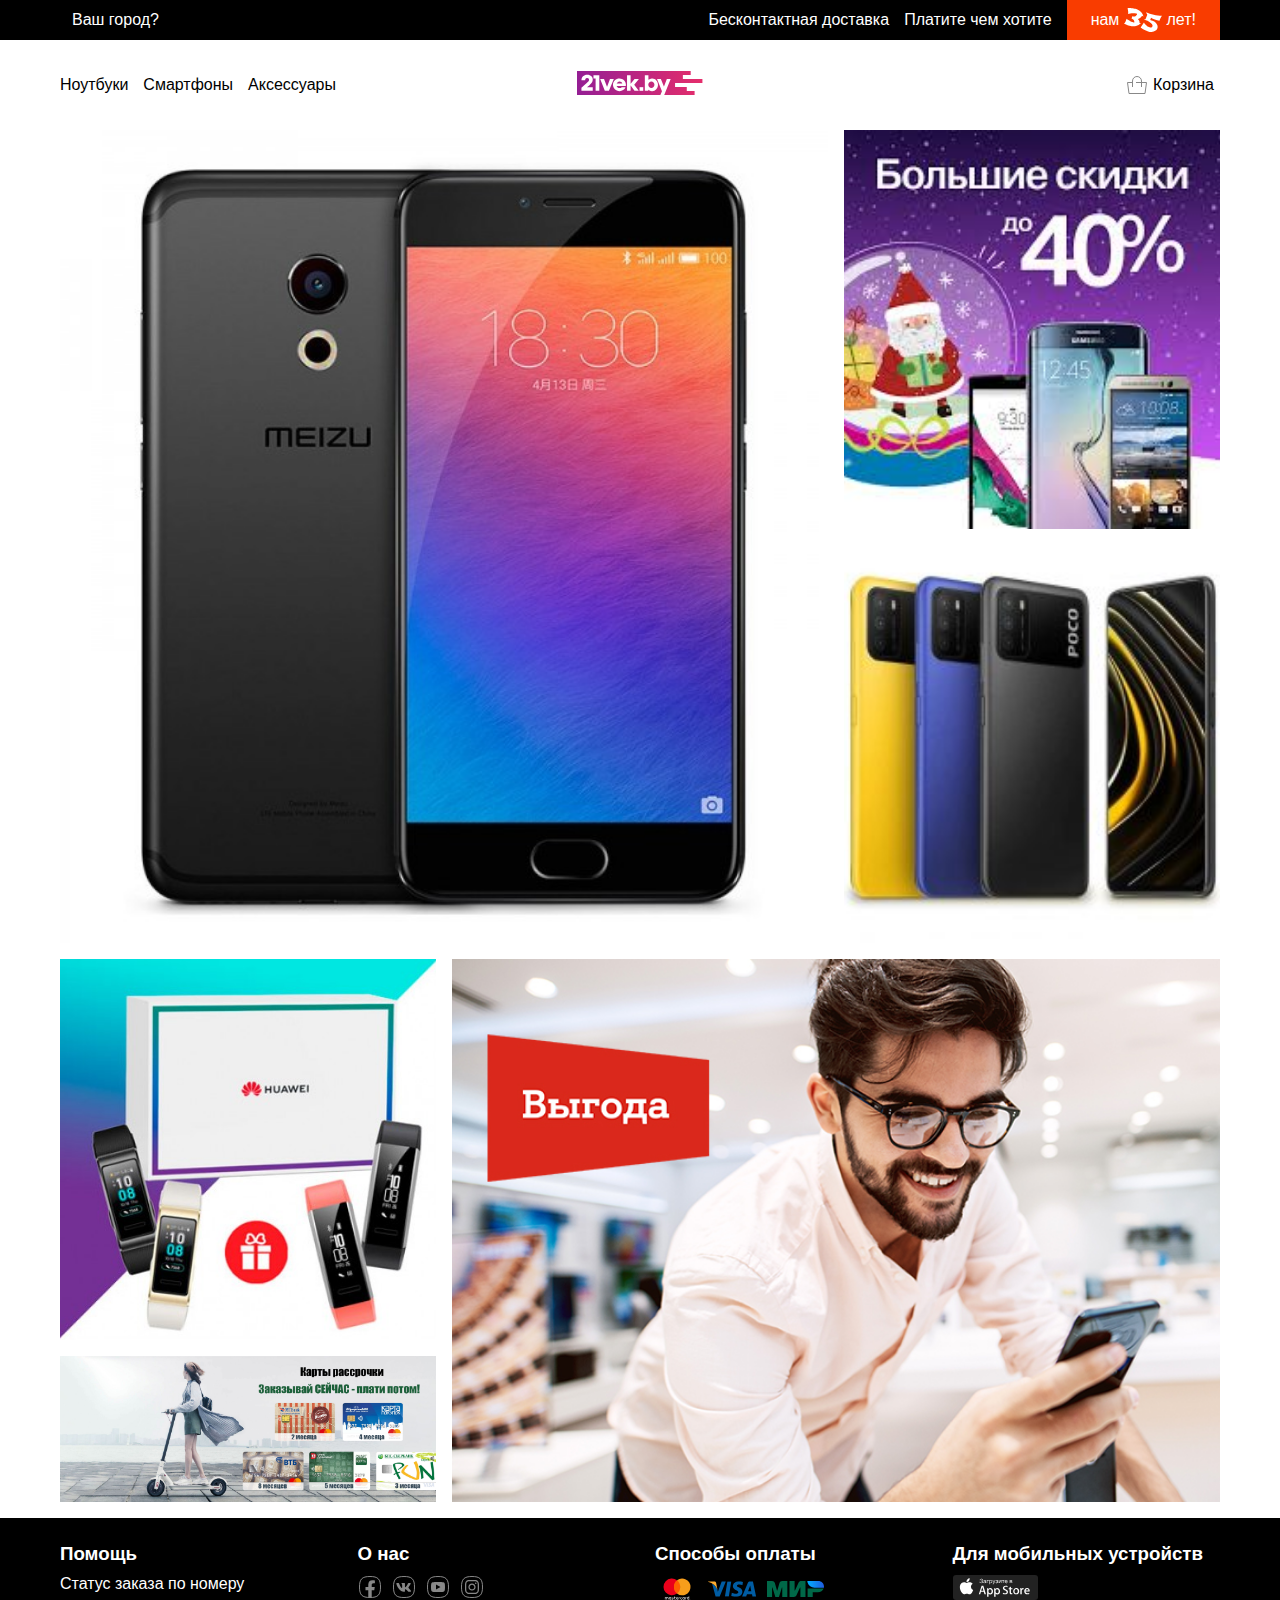
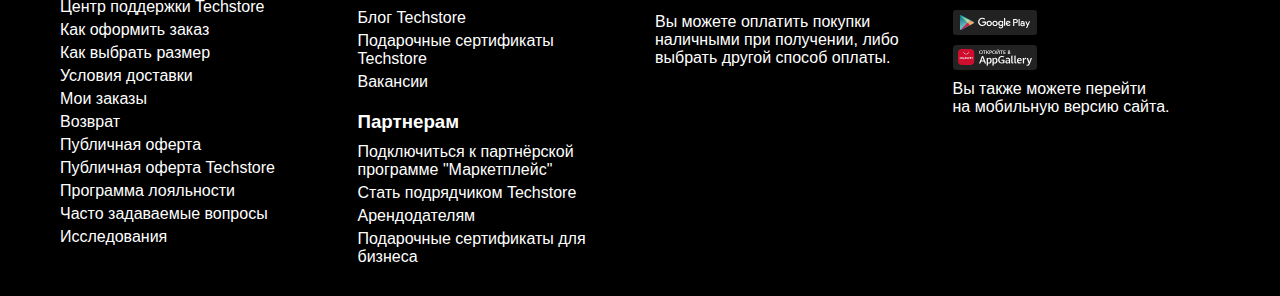
<file: index.html>
<!DOCTYPE html>
<html lang="en">

<head>
    <meta charset="UTF-8">
    <meta http-equiv="X-UA-Compatible" content="IE=edge">
    <meta name="viewport" content="width=device-width, initial-scale=1.0">

    <meta name="msapplication-TileColor" content="#ffc40d">
    <meta name="theme-color" content="#ffffff">

    <link rel="stylesheet" href="styles/style.min.css">
    <title>Techstore</title>

    <script src="scripts/city.js" defer></script>
    <script src="scripts/baseData.js" defer></script>
    <script src="scripts/cartModal.js" defer></script>
    <script src="scripts/categoryPage.js" defer></script>
    <script src="scripts/goodsPage.js" defer></script>
    <script src="scripts/localStorage.js" defer></script>


</head>

<body>
    <header class="header">
        <div class="container">
            <div class="header__wrapper">
                <button class="header__city-button">    </button>
                <div class="header__right-block">
                    <p class="header__delivery">Бесконтактная доставка</p>
                    <p class="header__pay">Платите чем хотите</p>
                    <div class="header__birthday">
                        <span>нам </span>
                        <img class="header__birthday-img" src="image/35.svg" alt="">
                        <span>лет!</span>
                    </div>
                </div>
            </div>
        </div>
    </header>
    <main>
        <section class="subheader">
            <div class="container">
                <div class="subheader__wrapper">
                    <nav class="subheader__navigation navigation">
                        <ul class="navigation__list">
                            <li class="navigation__item"><a class="navigation__link" href="goods.html#laptops">Ноутбуки</a></li>
                            <li class="navigation__item"><a class="navigation__link" href="goods.html#phones">Смартфоны</a></li>
                            <li class="navigation__item"><a class="navigation__link" href="goods.html#accessories">Аксессуары</a></li>
                        </ul>
                    </nav>
                    <a class="subheader__logo"><img src="image/logo.svg" alt="Techstore"></a>
                    <button class="subheader__cart">Корзина</button>
                </div>
            </div>
        </section>
        <section class="promo">
            <div class="container">
                <ul class="promo__grid">
                    <li class="promo__grid-item promo__grid-item__big"><img class="promo__grid-image" src="image/beach.jpg" alt=""></li>
                    <li class="promo__grid-item promo__grid-item__small"><img class="promo__grid-image" src="image/sport.jpg" alt=""></li>
                    <li class="promo__grid-item promo__grid-item__small"><img class="promo__grid-image" src="image/umbrella.jpg" alt=""></li>
                </ul>

                <ul class="promo__grid promo__grid-reverse">
                    <li class="promo__grid-reverse-item promo__grid-reverse-item__big"><img class="promo__grid-image" src="image/premium.jpg" alt=""></li>
                    <li class="promo__grid-reverse-item promo__grid-reverse-item__small"><img class="promo__grid-image" src="image/sneakers.jpg" alt=""></li>
                    <li class="promo__grid-reverse-item promo__grid-reverse-item__small"><img class="promo__grid-image" src="image/child.jpg" alt=""></li>
                </ul>
            </div>
        </section>
    </main>
    <footer class="footer">
        <div class="container footer__columns">
            <div class="footer__column">
                <h3 class="footer__column-title">Помощь</h3>
                <ul class="footer__column-list">
                    <li class="footer__column-item"><a class="footer__link" href="#">Статус заказа по номеру</a></li>
                    <li class="footer__column-item"><a class="footer__link" href="#">Центр поддержки Techstore</a></li>
                    <li class="footer__column-item"><a class="footer__link" href="#">Как оформить заказ</a></li>
                    <li class="footer__column-item"><a class="footer__link" href="#">Как выбрать размер</a></li>
                    <li class="footer__column-item"><a class="footer__link" href="#">Условия доставки</a></li>
                    <li class="footer__column-item"><a class="footer__link" href="#">Мои заказы</a></li>
                    <li class="footer__column-item"><a class="footer__link" href="#">Возврат</a></li>
                    <li class="footer__column-item"><a class="footer__link" href="#">Публичная оферта</a></li>
                    <li class="footer__column-item"><a class="footer__link" href="#">Публичная оферта Techstore</a></li>
                    <li class="footer__column-item"><a class="footer__link" href="#">Программа лояльности</a></li>
                    <li class="footer__column-item"><a class="footer__link" href="#">Часто задаваемые вопросы</a></li>
                    <li class="footer__column-item"><a class="footer__link" href="#">Исследования</a></li>
                </ul>
            </div>

            <div class="footer__column">
                <h3 class="footer__column-title">О нас</h3>
                <ul class="footer__column-list">
                    <li class="footer__column-item">
                        <ul class="footer__column-icons">
                            <li>
                                <a target="_blank" href="#" class="footer__social-item footer__social-item_fb"></a>
                            </li>
                            <li>
                                <a target="_blank" href="#" class="footer__social-item footer__social-item_vk"></a>
                            </li>
                            <li>
                                <a target="_blank" href="#" class="footer__social-item footer__social-item_yt"></a>
                            </li>
                            <li>
                                <a target="_blank" href="#" class="footer__social-item footer__social-item_ig"></a>
                            </li>
                        </ul>
                    </li>
                    <li class="footer__column-item"><a class="link footer__link" href="#">Блог Techstore</a></li>
                    <li class="footer__column-item"><a class="link footer__link" href="#">Подарочные сертификаты Techstore</a></li>
                    <li class="footer__column-item"><a class="link footer__link" href="#" target="_blank">Вакансии</a></li>
                </ul>

                <h3 class="footer__column-title">Партнерам</h3>
                <ul class="footer__column-list">
                    <li class="footer__column-item"><a class="link footer__link" href="#">Подключиться к партнёрской программе "Маркетплейс"</a></li>
                    <li class="footer__column-item"><a class="link footer__link" href="#">Стать подрядчиком Techstore</a></li>
                    <li class="footer__column-item"><a class="link footer__link" href="#">Арендодателям</a></li>
                    <li class="footer__column-item"><a class="link footer__link" href="#">Подарочные сертификаты для бизнеса</a></li>
                </ul>
            </div>
            <div class="footer__column">
                <div class="footer__column-item">
                    <h3 class="footer__column-title">Способы оплаты</h3>
                    <ul class="footer__column-icons">
                        <li class="footer__column-icon footer__icon-mastercard"></li>
                        <li class="footer__column-icon footer__icon-visa"></li>
                        <li class="footer__column-icon footer__icon-mir"></li>
                    </ul>
                </div>
                <p class="footer__column-item footer__text">

                    Вы можете оплатить покупки<br>наличными при получении, либо<br>выбрать
                    <a class="inline-link" href="#">другой способ оплаты</a>.

                </p>
            </div>
            <div class="footer__column">
                <h3 class="footer__column-title">Для мобильных устройств</h3>
                <ul class="footer__column-icons footer__column-icons__app">
                    <li>
                        <a target="_blank" class="footer__block-icon footer__icon-appstore" href="#"></a>
                    </li>
                    <li>
                        <a target="_blank" class="footer__block-icon footer__icon-googleplay" href="#"></a>
                    </li>
                    <li>
                        <a target="_blank" class="footer__block-icon footer__icon-huaweistore" href="#"></a>
                    </li>
                </ul>
                <p class="footer__column-item footer__text">Вы также можете перейти<br>на <a href="#" class="inline-link js-mobile-version">мобильную версию сайта</a>.</p>
            </div>
        </div>
    </footer>

    <div class="cart-overlay">
        <!-- cart-overlay-open -->
        <div class="cart">
            <h2 class="cart__title">Корзина</h2>
            <div class="cart__table-wrapper">

                <table class="cart__table">
                    <colgroup class="cart__col">
                        <col class="cart__col-number">
                        <col class="cart__col-name">
                        <col class="cart__col-color">
                        <col class="cart__col-size">
                        <col class="cart__col-price">
                        <col class="cart__col-delete">
                    </colgroup>
                    <thead>
                        <tr>
                            <th class="cart__title-number">#</th>
                            <th>Наименование</th>
                            <th>Цвет</th>
                            <th>Емкость</th>
                            <th>Цена</th>
                            <th></th>
                        </tr>
                    </thead>
                    <tbody class="cart__list-goods">

                    </tbody>
                    <tfoot>
                        <tr>
                            <th colspan="3">
                                <div class="cart__wrapper-promo">
                                    <label for="promo">Промо-код:</label>
                                    <input class="cart__promo" id="promo" type="text">
                                </div>

                            </th>
                            <th>Итого:</th>
                            <th class="cart__total-cost" colspan="2"> &#8381;</th>
                        </tr>
                    </tfoot>
                </table>

            </div>
            <button class="cart__btn-buy">Оформить</button>
            <button class="cart__btn-close"></button>
        </div>
    </div>


</body>

</html>
</file>
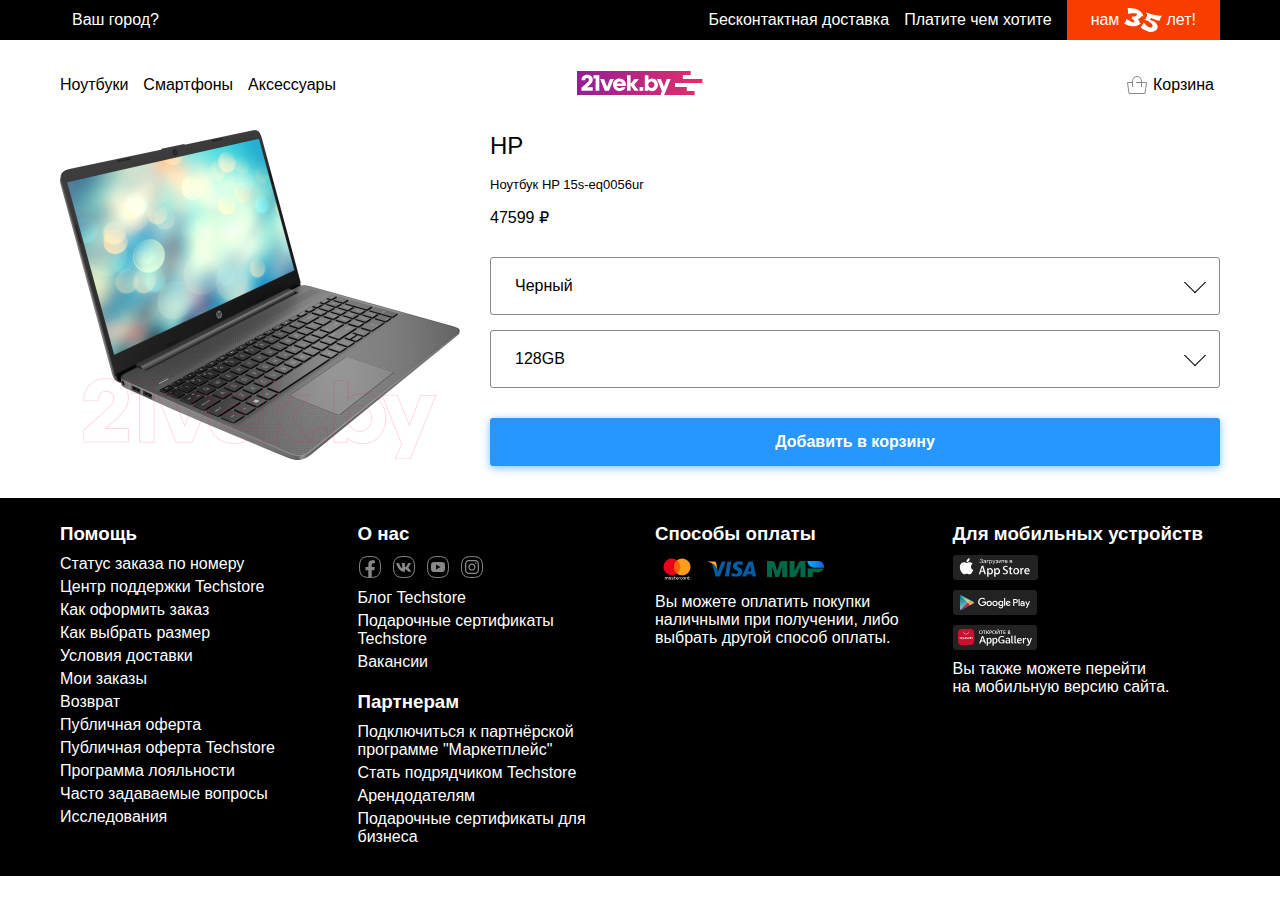
<file: card-good.html>
<!DOCTYPE html>
<html lang="en">

<head>
    <meta charset="UTF-8">
    <meta http-equiv="X-UA-Compatible" content="IE=edge">
    <meta name="viewport" content="width=device-width, initial-scale=1.0">

    <meta name="msapplication-TileColor" content="#ffc40d">
    <meta name="theme-color" content="#ffffff">

    <link rel="stylesheet" href="styles/style.min.css">
    <title>Techstore</title>

    <script src="scripts/city.js" defer></script>
    <script src="scripts/baseData.js" defer></script>
    <script src="scripts/cartModal.js" defer></script>
    <script src="scripts/categoryPage.js" defer></script>
    <script src="scripts/goodsPage.js" defer></script>
    <script src="scripts/localStorage.js" defer></script>
</head>

<body>
    <header class="header">
        <div class="container">
            <div class="header__wrapper">
                <button class="header__city-button">Ваш город?</button>
                <div class="header__right-block">
                    <p class="header__delivery">Бесконтактная доставка</p>
                    <p class="header__pay">Платите чем хотите</p>
                    <div class="header__birthday">
                        <span>нам </span>
                        <img class="header__birthday-img" src="image/35.svg" alt="">
                        <span>лет!</span>
                    </div>
                </div>
            </div>
        </div>
    </header>
    <main>
        <section class="subheader">
            <div class="container">
                <div class="subheader__wrapper">
                    <nav class="subheader__navigation navigation">
                        <ul class="navigation__list">
                            <li class="navigation__item"><a class="navigation__link" href="goods.html#laptops">Ноутбуки</a></li>
                            <li class="navigation__item"><a class="navigation__link" href="goods.html#phones">Смартфоны</a></li>
                            <li class="navigation__item"><a class="navigation__link" href="goods.html#accessories">Аксессуары</a></li>
                        </ul>
                    </nav>
                    <a href="index.html" class="subheader__logo"><img src="image/logo.svg" alt="Techstore"></a>
                    <button class="subheader__cart">Корзина</button>
                </div>

            </div>
        </section>
        <section class="card-good">
            <div class="container card-good__wrapper">
                <div class="card-good__image-wrapper">
                    <img class="card-good__image" src="goods-image/MP002XG01REQ_14210247_1_v1.jpg" alt="">
                </div>
                <div class="card-good__description">
                    <h2 class="card-good__title-wrapper">
                        <p class="card-good__brand"></p>
                        <p class="card-good__title"></p>
                    </h2>
                    <p class="card-good__price"></p>

                    <div class="card-good__color-wrapper card-good__select__wrapper">
                        <button class="card-good__color card-good__select">Выберите цвет</button>
                        <ul class="card-good__color-list card-good__select-list">

                        </ul>
                    </div>

                    <div class="card-good__sizes-wrapper card-good__select__wrapper">
                        <button class="card-good__sizes card-good__select">Выберите емкость</button>
                        <ul class="card-good__sizes-list card-good__select-list">

                        </ul>
                    </div>


                    <button class="card-good__buy">Добавить в корзину</button>
                </div>
            </div>


        </section>

    </main>
    <footer class="footer">
        <div class="container footer__columns">
            <div class="footer__column">
                <h3 class="footer__column-title">Помощь</h3>
                <ul class="footer__column-list">
                    <li class="footer__column-item"><a class="footer__link" href="#">Статус заказа по номеру</a></li>
                    <li class="footer__column-item"><a class="footer__link" href="#">Центр поддержки Techstore</a></li>
                    <li class="footer__column-item"><a class="footer__link" href="#">Как оформить заказ</a></li>
                    <li class="footer__column-item"><a class="footer__link" href="#">Как выбрать размер</a></li>
                    <li class="footer__column-item"><a class="footer__link" href="#">Условия доставки</a></li>
                    <li class="footer__column-item"><a class="footer__link" href="#">Мои заказы</a></li>
                    <li class="footer__column-item"><a class="footer__link" href="#">Возврат</a></li>
                    <li class="footer__column-item"><a class="footer__link" href="#">Публичная оферта</a></li>
                    <li class="footer__column-item"><a class="footer__link" href="#">Публичная оферта Techstore</a></li>
                    <li class="footer__column-item"><a class="footer__link" href="#">Программа лояльности</a></li>
                    <li class="footer__column-item"><a class="footer__link" href="#">Часто задаваемые вопросы</a></li>
                    <li class="footer__column-item"><a class="footer__link" href="#">Исследования</a></li>
                </ul>
            </div>

            <div class="footer__column">
                <h3 class="footer__column-title">О нас</h3>
                <ul class="footer__column-list">
                    <li class="footer__column-item">
                        <ul class="footer__column-icons">
                            <li>
                                <a target="_blank" href="#" class="footer__social-item footer__social-item_fb"></a>
                            </li>
                            <li>
                                <a target="_blank" href="#" class="footer__social-item footer__social-item_vk"></a>
                            </li>
                            <li>
                                <a target="_blank" href="#" class="footer__social-item footer__social-item_yt"></a>
                            </li>
                            <li>
                                <a target="_blank" href="#" class="footer__social-item footer__social-item_ig"></a>
                            </li>
                        </ul>
                    </li>
                    <li class="footer__column-item"><a class="link footer__link" href="#">Блог Techstore</a></li>
                    <li class="footer__column-item"><a class="link footer__link" href="#">Подарочные сертификаты Techstore</a></li>
                    <li class="footer__column-item"><a class="link footer__link" href="#" target="_blank">Вакансии</a></li>
                </ul>

                <h3 class="footer__column-title">Партнерам</h3>
                <ul class="footer__column-list">
                    <li class="footer__column-item"><a class="link footer__link" href="#">Подключиться к партнёрской программе "Маркетплейс"</a></li>
                    <li class="footer__column-item"><a class="link footer__link" href="#">Стать подрядчиком Techstore</a></li>
                    <li class="footer__column-item"><a class="link footer__link" href="#">Арендодателям</a></li>
                    <li class="footer__column-item"><a class="link footer__link" href="#">Подарочные сертификаты для бизнеса</a></li>
                </ul>
            </div>
            <div class="footer__column">
                <div class="footer__column-item">
                    <h3 class="footer__column-title">Способы оплаты</h3>
                    <ul class="footer__column-icons">
                        <li class="footer__column-icon footer__icon-mastercard"></li>
                        <li class="footer__column-icon footer__icon-visa"></li>
                        <li class="footer__column-icon footer__icon-mir"></li>
                    </ul>
                </div>
                <p class="footer__column-item footer__text">

                    Вы можете оплатить покупки<br>наличными при получении, либо<br>выбрать
                    <a class="inline-link" href="#">другой способ оплаты</a>.

                </p>
            </div>
            <div class="footer__column">
                <h3 class="footer__column-title">Для мобильных устройств</h3>
                <ul class="footer__column-icons footer__column-icons__app">
                    <li>
                        <a target="_blank" class="footer__block-icon footer__icon-appstore" href="#"></a>
                    </li>
                    <li>
                        <a target="_blank" class="footer__block-icon footer__icon-googleplay" href="#"></a>
                    </li>
                    <li>
                        <a target="_blank" class="footer__block-icon footer__icon-huaweistore" href="#"></a>
                    </li>
                </ul>
                <p class="footer__column-item footer__text">Вы также можете перейти<br>на <a href="#" class="inline-link js-mobile-version">мобильную версию сайта</a>.</p>
            </div>
        </div>
    </footer>

    <div class="cart-overlay">
        <!-- cart-overlay-open -->
        <div class="cart">
            <h2 class="cart__title">Корзина</h2>
            <div class="cart__table-wrapper">

                <table class="cart__table">
                    <colgroup class="cart__col">
                        <col class="cart__col-number">
                        <col class="cart__col-name">
                        <col class="cart__col-color">
                        <col class="cart__col-size">
                        <col class="cart__col-price">
                        <col class="cart__col-delete">
                    </colgroup>
                    <thead>
                        <tr>
                            <th class="cart__title-number">#</th>
                            <th>Наименование</th>
                            <th>Цвет</th>
                            <th>Емкость</th>
                            <th>Цена</th>
                            <th></th>
                        </tr>
                    </thead>
                    <tbody class="cart__list-goods">

                    </tbody>
                    <tfoot>
                        <tr>
                            <th colspan="3">
                                <div class="cart__wrapper-promo">
                                    <label for="promo">Промо-код:</label>
                                    <input class="cart__promo" id="promo" type="text">
                                </div>

                            </th>
                            <th>Итого:</th>
                            <th class="cart__total-cost" colspan="2"> &#8381;</th>
                        </tr>
                    </tfoot>
                </table>

            </div>
            <button class="cart__btn-buy">Оформить</button>
            <button class="cart__btn-close"></button>
        </div>
    </div>

</body>

</html>
</file>
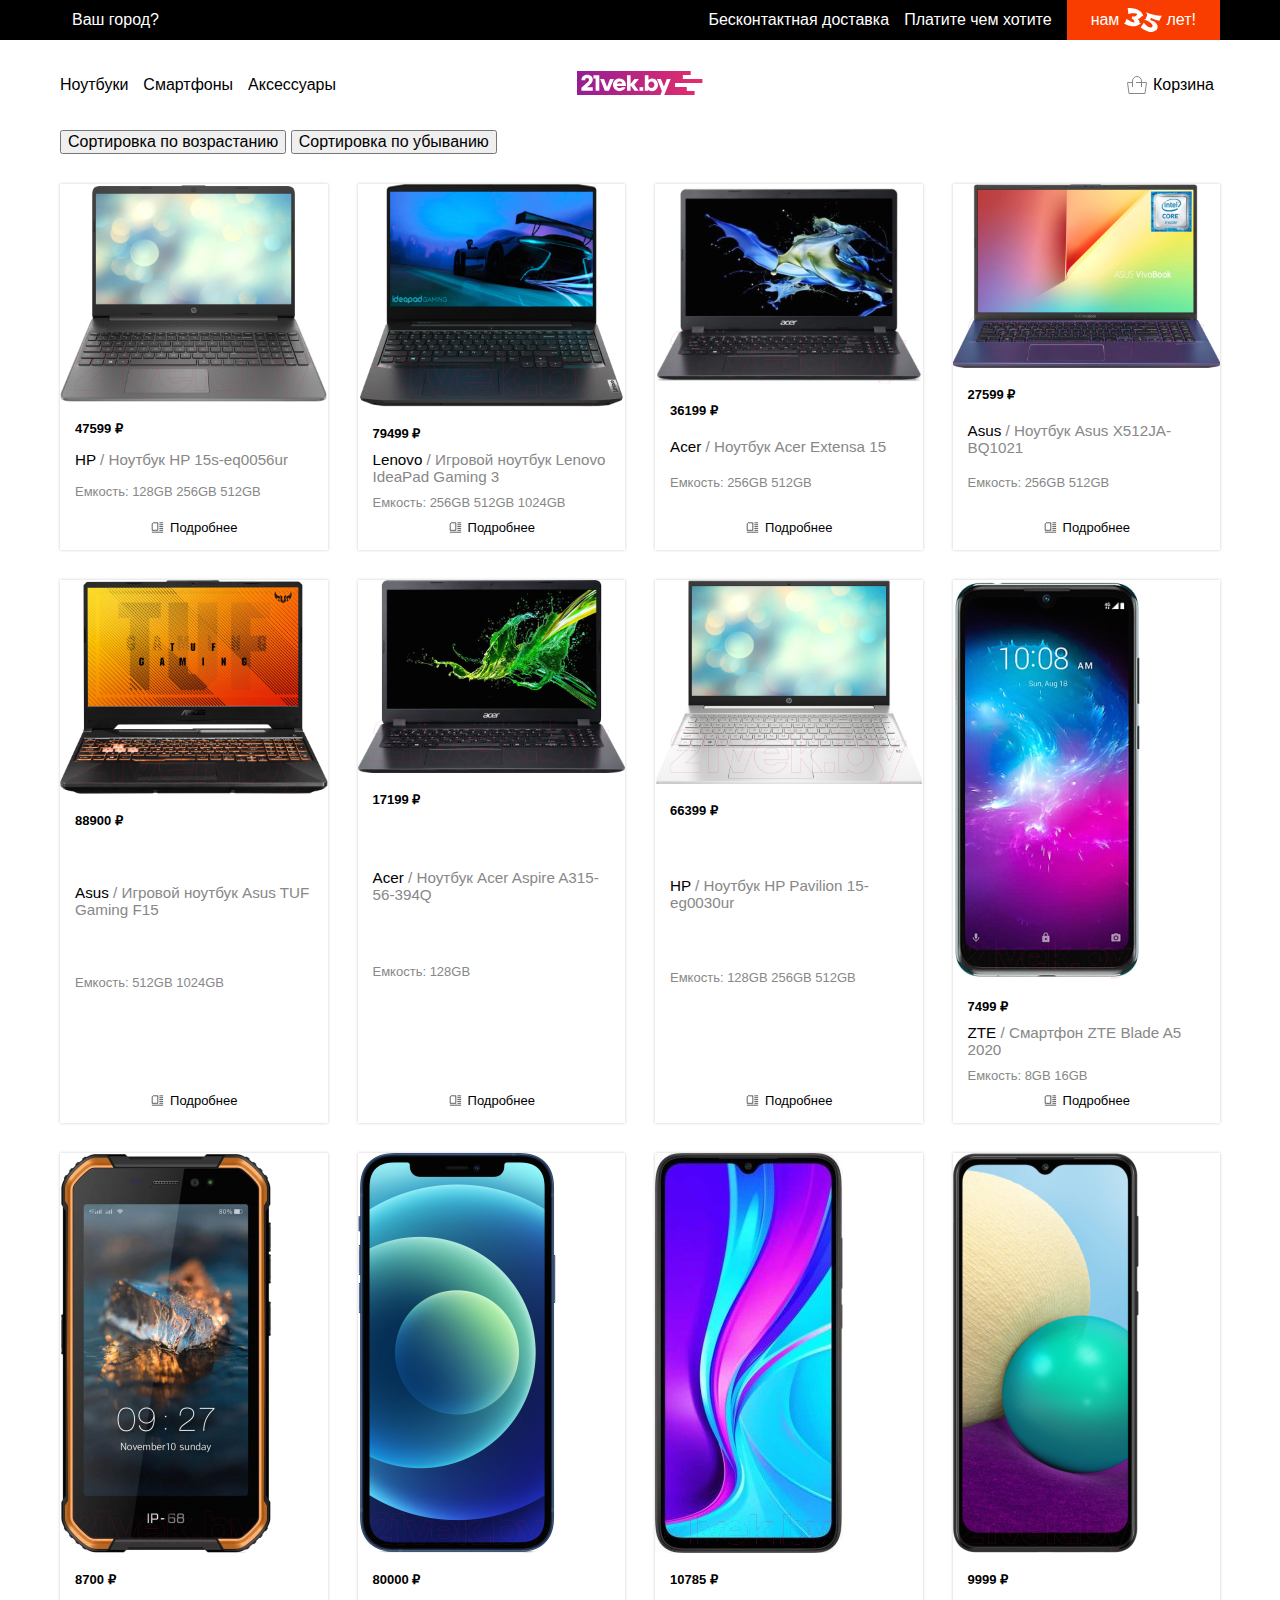
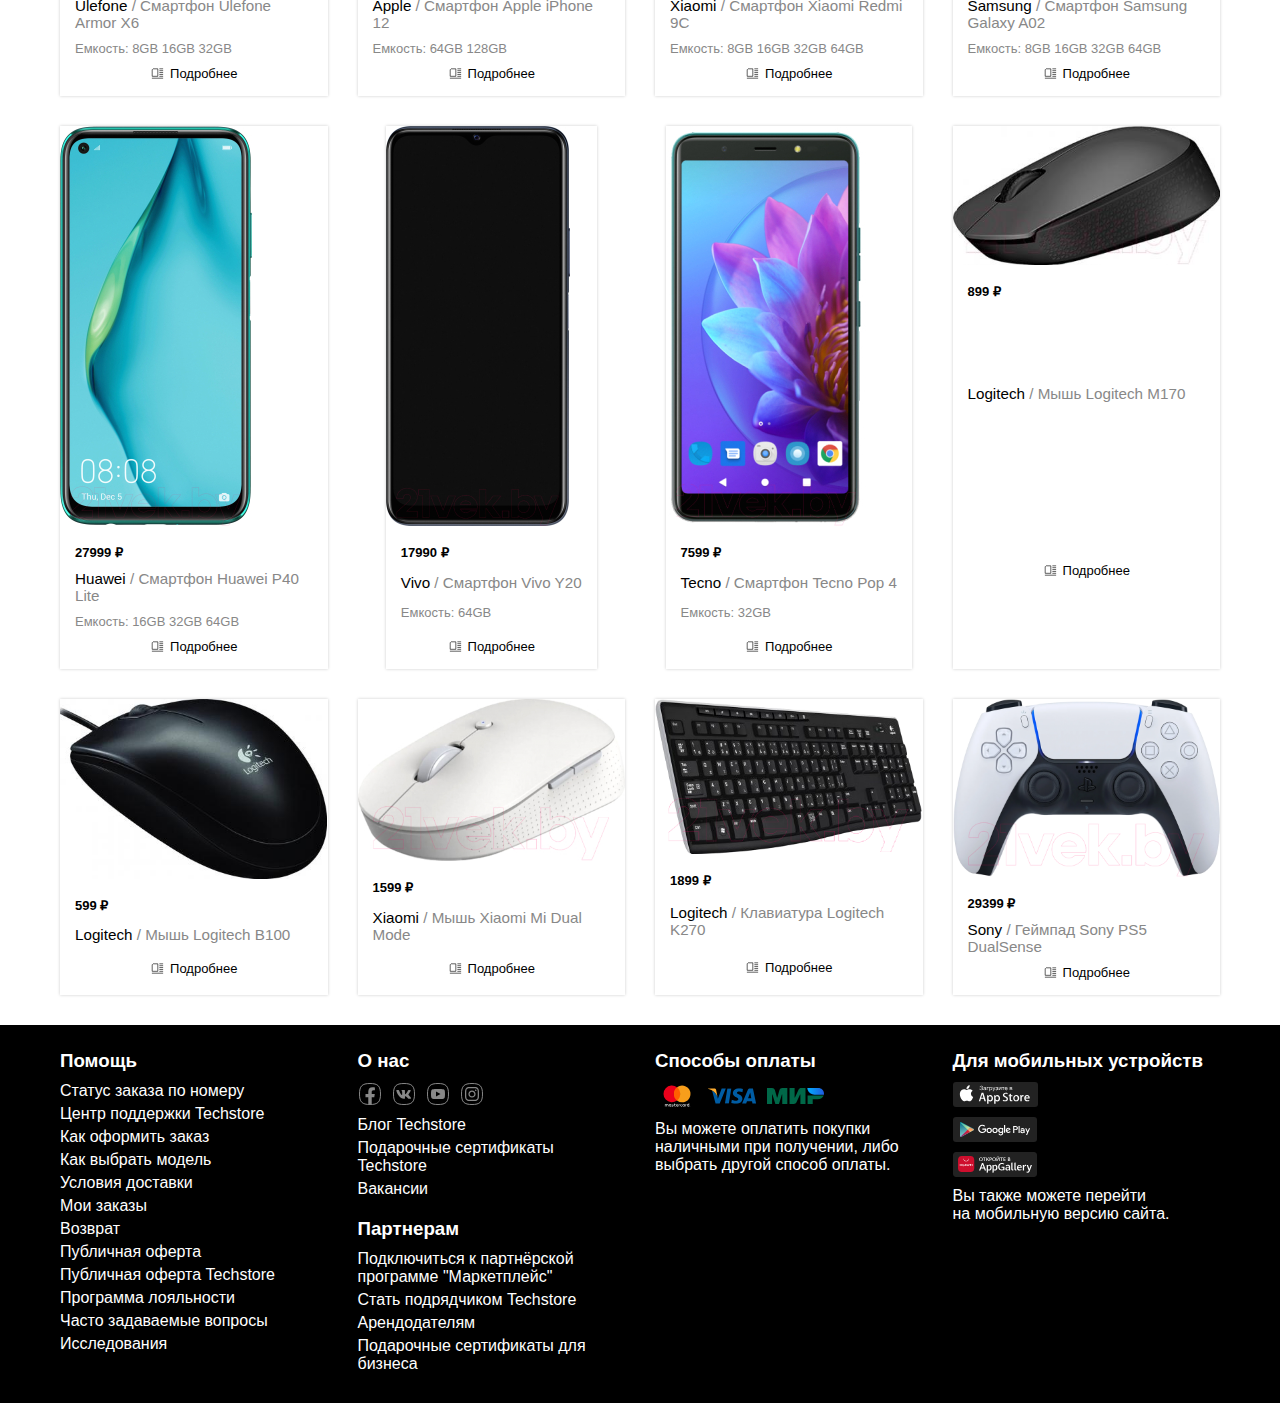
<file: goods.html>
<!DOCTYPE html>
<html lang="en">

<head>
    <meta charset="UTF-8">
    <meta http-equiv="X-UA-Compatible" content="IE=edge">
    <meta name="viewport" content="width=device-width, initial-scale=1.0">

    <meta name="msapplication-TileColor" content="#ffc40d">
    <meta name="theme-color" content="#ffffff">

    <link rel="stylesheet" href="styles/style.min.css">
    <title>Techstore</title>
    <script src="scripts/city.js" defer></script>
    <script src="scripts/baseData.js" defer></script>
    <script src="scripts/cartModal.js" defer></script>
    <script src="scripts/categoryPage.js" defer></script>
    <script src="scripts/goodsPage.js" defer></script>
    <script src="scripts/localStorage.js" defer></script>
</head>

<body>
    <header class="header">
        <div class="container">
            <div class="header__wrapper">
                <button class="header__city-button">Ваш город?</button>
                <div class="header__right-block">
                    <p class="header__delivery">Бесконтактная доставка</p>
                    <p class="header__pay">Платите чем хотите</p>
                    <div class="header__birthday">
                        <span>нам </span>
                        <img class="header__birthday-img" src="image/35.svg" alt="">
                        <span>лет!</span>
                    </div>
                </div>
            </div>
        </div>
    </header>
    <main>
        <section class="subheader">
            <div class="container">
                <div class="subheader__wrapper">
                    <nav class="subheader__navigation navigation">
                        <ul class="navigation__list">
                            <li class="navigation__item"><a class="navigation__link" href="goods.html#laptops">Ноутбуки</a></li>
                            <li class="navigation__item"><a class="navigation__link" href="goods.html#phones">Смартфоны</a></li>
                            <li class="navigation__item"><a class="navigation__link" href="goods.html#accessories">Аксессуары</a></li>
                        </ul>
                    </nav>
                    <a href="index.html" class="subheader__logo"><img src="image/logo.svg" alt="Techstore"></a>
                    <button class="subheader__cart">Корзина</button>
                </div>
                <div class="sort">
                    <button class="increase__cost">Сортировка по возрастанию</button>
                    <button class="decrease__cost">Сортировка по убыванию</button>
                </div>
            </div>
        </section>
        <section class="goods">
            <div class="container">
                <h2 class="goods__title"></h2>
                <ul class="goods__list">

                </ul>

            </div>


        </section>

    </main>
    <footer class="footer">
        <div class="container footer__columns">
            <div class="footer__column">
                <h3 class="footer__column-title">Помощь</h3>
                <ul class="footer__column-list">
                    <li class="footer__column-item"><a class="footer__link" href="#">Статус заказа по номеру</a></li>
                    <li class="footer__column-item"><a class="footer__link" href="#">Центр поддержки Techstore</a></li>
                    <li class="footer__column-item"><a class="footer__link" href="#">Как оформить заказ</a></li>
                    <li class="footer__column-item"><a class="footer__link" href="#">Как выбрать модель</a></li>
                    <li class="footer__column-item"><a class="footer__link" href="#">Условия доставки</a></li>
                    <li class="footer__column-item"><a class="footer__link" href="#">Мои заказы</a></li>
                    <li class="footer__column-item"><a class="footer__link" href="#">Возврат</a></li>
                    <li class="footer__column-item"><a class="footer__link" href="#">Публичная оферта</a></li>
                    <li class="footer__column-item"><a class="footer__link" href="#">Публичная оферта Techstore</a></li>
                    <li class="footer__column-item"><a class="footer__link" href="#">Программа лояльности</a></li>
                    <li class="footer__column-item"><a class="footer__link" href="#">Часто задаваемые вопросы</a></li>
                    <li class="footer__column-item"><a class="footer__link" href="#">Исследования</a></li>
                </ul>
            </div>

            <div class="footer__column">
                <h3 class="footer__column-title">О нас</h3>
                <ul class="footer__column-list">
                    <li class="footer__column-item">
                        <ul class="footer__column-icons">
                            <li>
                                <a target="_blank" href="#" class="footer__social-item footer__social-item_fb"></a>
                            </li>
                            <li>
                                <a target="_blank" href="#" class="footer__social-item footer__social-item_vk"></a>
                            </li>
                            <li>
                                <a target="_blank" href="#" class="footer__social-item footer__social-item_yt"></a>
                            </li>
                            <li>
                                <a target="_blank" href="#" class="footer__social-item footer__social-item_ig"></a>
                            </li>
                        </ul>
                    </li>
                    <li class="footer__column-item"><a class="link footer__link" href="#">Блог Techstore</a></li>
                    <li class="footer__column-item"><a class="link footer__link" href="#">Подарочные сертификаты Techstore</a></li>
                    <li class="footer__column-item"><a class="link footer__link" href="#" target="_blank">Вакансии</a></li>
                </ul>

                <h3 class="footer__column-title">Партнерам</h3>
                <ul class="footer__column-list">
                    <li class="footer__column-item"><a class="link footer__link" href="#">Подключиться к партнёрской программе "Маркетплейс"</a></li>
                    <li class="footer__column-item"><a class="link footer__link" href="#">Стать подрядчиком Techstore</a></li>
                    <li class="footer__column-item"><a class="link footer__link" href="#">Арендодателям</a></li>
                    <li class="footer__column-item"><a class="link footer__link" href="#">Подарочные сертификаты для бизнеса</a></li>
                </ul>
            </div>
            <div class="footer__column">
                <div class="footer__column-item">
                    <h3 class="footer__column-title">Способы оплаты</h3>
                    <ul class="footer__column-icons">
                        <li class="footer__column-icon footer__icon-mastercard"></li>
                        <li class="footer__column-icon footer__icon-visa"></li>
                        <li class="footer__column-icon footer__icon-mir"></li>
                    </ul>
                </div>
                <p class="footer__column-item footer__text">

                    Вы можете оплатить покупки<br>наличными при получении, либо<br>выбрать
                    <a class="inline-link" href="#">другой способ оплаты</a>.

                </p>
            </div>
            <div class="footer__column">
                <h3 class="footer__column-title">Для мобильных устройств</h3>
                <ul class="footer__column-icons footer__column-icons__app">
                    <li>
                        <a target="_blank" class="footer__block-icon footer__icon-appstore" href="#"></a>
                    </li>
                    <li>
                        <a target="_blank" class="footer__block-icon footer__icon-googleplay" href="#"></a>
                    </li>
                    <li>
                        <a target="_blank" class="footer__block-icon footer__icon-huaweistore" href="#"></a>
                    </li>
                </ul>
                <p class="footer__column-item footer__text">Вы также можете перейти<br>на <a href="#" class="inline-link js-mobile-version">мобильную версию сайта</a>.</p>
            </div>
        </div>
    </footer>


    <div class="cart-overlay">
        <!-- cart-overlay-open -->
        <div class="cart">
            <h2 class="cart__title">Корзина</h2>
            <div class="cart__table-wrapper">

                <table class="cart__table">
                    <colgroup class="cart__col">
                        <col class="cart__col-number">
                        <col class="cart__col-name">
                        <col class="cart__col-color">
                        <col class="cart__col-size">
                        <col class="cart__col-price">
                        <col class="cart__col-delete">
                    </colgroup>
                    <thead>
                        <tr>
                            <th class="cart__title-number">#</th>
                            <th>Наименование</th>
                            <th>Цвет</th>
                            <th>Емкость</th>
                            <th>Цена</th>
                            <th></th>
                        </tr>
                    </thead>
                    <tbody class="cart__list-goods">

                    </tbody>
                    <tfoot>
                        <tr>
                            <th colspan="3">
                                <div class="cart__wrapper-promo">
                                    <label for="promo">Промо-код:</label>
                                    <input class="cart__promo" id="promo" type="text">
                                </div>

                            </th>
                            <th>Итого:</th>
                            <th class="cart__total-cost" colspan="2"> &#8381;</th>
                        </tr>
                    </tfoot>
                </table>

            </div>
            <button class="cart__btn-buy">Оформить</button>
            <button class="cart__btn-close"></button>
        </div>
    </div>

</body>

</html>
</file>
<file: styles/style.min.css>
:root {
    -webkit-box-sizing: border-box;
    box-sizing: border-box
}

*,
*::before,
*::after {
    -webkit-box-sizing: inherit;
    box-sizing: inherit
}

body {
    min-width: 320px;
    min-height: 100vh;
    margin: 0;
    background-color: #fff;
    font-family: "CoFo Sans", Arial, sans-serif;
    font-size: 16px;
    font-weight: 400;
    color: black
}

button,
input,
optgroup,
select,
textarea {
    font: inherit;
    margin: 0
}

img {
    max-width: 100%;
    height: auto
}

a {
    text-decoration: none;
    color: inherit
}

ul,
ol {
    list-style: none
}

h1,
h2,
h3,
h4,
p,
ul,
ol,
figure,
figcaption {
    padding: 0;
    margin: 0
}

.container {
    max-width: 1200px;
    margin: 0 auto;
    padding: 0 20px
}

.visually-hidden {
    position: absolute !important;
    clip: rect(1px 1px 1px 1px);
    clip: rect(1px, 1px, 1px, 1px);
    padding: 0 !important;
    border: 0 !important;
    height: 1px !important;
    width: 1px !important;
    overflow: hidden
}

.clearfix::after {
    content: "";
    display: table;
    clear: both
}

button {
    cursor: pointer
}

.header {
    background-color: #000;
    color: #fff
}

.header__wrapper {
    display: -webkit-box;
    display: -ms-flexbox;
    display: flex;
    -webkit-box-pack: justify;
    -ms-flex-pack: justify;
    justify-content: space-between;
    -webkit-box-align: center;
    -ms-flex-align: center;
    align-items: center;
    height: 40px;
    line-height: 40px
}

.header__city-button {
    background-color: transparent;
    color: inherit;
    padding: 0 12px;
    border: none;
    height: 100%;
    -webkit-transition: background-color 0.3s;
    transition: background-color 0.3s
}

.header__city-button:hover {
    background-color: #0060d2
}

@media (max-width: 480px) {
    .header__city-button {
        margin: 0 auto
    }
}

.header__right-block {
    display: -webkit-box;
    display: -ms-flexbox;
    display: flex;
    gap: 15px;
    height: 100%
}

@media (max-width: 480px) {
    .header__right-block {
        display: none
    }
}

.header__pay,
.header__delivery {
    -ms-flex-item-align: center;
    -ms-grid-row-align: center;
    align-self: center;
    height: 100%;
    cursor: pointer;
    -webkit-transition: background-color 0.3s;
    transition: background-color 0.3s
}

.header__pay:hover,
.header__delivery:hover {
    background-color: #0060d2
}

@media (max-width: 768px) {
    .header__pay,
    .header__delivery {
        display: none
    }
}

.header__birthday {
    display: -webkit-box;
    display: -ms-flexbox;
    display: flex;
    padding: 8px 24px;
    -webkit-box-align: center;
    -ms-flex-align: center;
    align-items: center;
    background-color: #f93c00;
    max-height: 100%
}

.header__birthday-img {
    max-height: 100%
}

.header__birthday *:not(:last-child) {
    margin-right: 5px
}

.subheader {
    min-height: 90px
}

@media (max-width: 768px) {
    .subheader {
        padding-top: 30px
    }
}

.subheader__wrapper {
    position: relative;
    display: -ms-grid;
    display: grid;
    -ms-grid-columns: (1fr);
    grid-template-columns: repeat(3, 1fr);
    -webkit-box-align: center;
    -ms-flex-align: center;
    align-items: center;
    -webkit-box-pack: justify;
    -ms-flex-pack: justify;
    justify-content: space-between;
    min-height: 90px
}

@media (max-width: 768px) {
    .subheader__wrapper {
        -ms-grid-columns: (1fr);
        grid-template-columns: repeat(2, 1fr)
    }
}

.subheader__logo {
    display: block;
    max-width: 180px;
    -ms-grid-column-align: center;
    justify-self: center
}

@media (max-width: 768px) {
    .subheader__navigation {
        -webkit-box-ordinal-group: 0;
        -ms-flex-order: -1;
        order: -1;
        -ms-grid-column: 1;
        -ms-grid-column-span: 2;
        grid-column: 1 / 3
    }
}

.subheader__cart {
    display: block;
    -ms-grid-column-align: end;
    justify-self: end;
    background-color: transparent;
    background-image: url("../image/cart.svg");
    background-repeat: no-repeat;
    background-position: left;
    padding-left: 28px;
    border: none
}

.navigation__list {
    display: -webkit-box;
    display: -ms-flexbox;
    display: flex;
    gap: 15px
}

@media (max-width: 768px) {
    .navigation__list {
        -webkit-box-pack: center;
        -ms-flex-pack: center;
        justify-content: center
    }
}

.promo__grid-image {
    width: 100%;
    height: 100%;
    -o-object-position: center;
    object-position: center;
    -o-object-fit: cover;
    object-fit: cover
}

.promo__grid {
    display: -ms-grid;
    display: grid;
    gap: 16px;
    margin-bottom: 16px
}

.promo__grid-item__big {
    -ms-grid-column: 1;
    -ms-grid-column-span: 2;
    grid-column: 1/3;
    -ms-grid-row: 1;
    -ms-grid-row-span: 2;
    grid-row: 1/3
}

.promo__grid-item__small {
    -ms-grid-column: 3;
    -ms-grid-column-span: 1;
    grid-column: 3/4
}

.promo__grid-reverse-item__big {
    -ms-grid-column: 2;
    -ms-grid-column-span: 2;
    grid-column: 2/4;
    -ms-grid-row: 1;
    -ms-grid-row-span: 2;
    grid-row: 1/3
}

.promo__grid-reverse-item__small {
    -ms-grid-column: 1;
    -ms-grid-column-span: 1;
    grid-column: 1/2
}

@media (max-width: 768px) {
    .promo__grid-item__small {
        -ms-grid-column: 1;
        -ms-grid-column-span: 1;
        grid-column: 1/2
    }
    .promo__grid-item__small:nth-child(odd) {
        -ms-grid-column: 2;
        -ms-grid-column-span: 1;
        grid-column: 2/3
    }
    .promo__grid-reverse-item__big {
        -ms-grid-column: 1;
        -ms-grid-column-span: 2;
        grid-column: 1/3
    }
    .promo__grid-reverse-item__small {
        -ms-grid-column: 1;
        -ms-grid-column-span: 1;
        grid-column: 1/2
    }
    .promo__grid-reverse-item__small:nth-child(odd) {
        -ms-grid-column: 2;
        -ms-grid-column-span: 1;
        grid-column: 2/3
    }
}

@media (max-width: 550px) {
    .promo__grid-item__big {
        -ms-grid-column: 1;
        -ms-grid-column-span: 2;
        grid-column: 1/3
    }
    .promo__grid-item__small {
        -ms-grid-column: 1;
        -ms-grid-column-span: 2;
        grid-column: 1/3
    }
    .promo__grid-item__small:nth-child(odd) {
        -ms-grid-column: 1;
        -ms-grid-column-span: 2;
        grid-column: 1/3
    }
    .promo__grid-reverse-item__big {
        -ms-grid-column: 1;
        -ms-grid-column-span: 2;
        grid-column: 1/3
    }
    .promo__grid-reverse-item__small {
        -ms-grid-column: 1;
        -ms-grid-column-span: 2;
        grid-column: 1/3
    }
    .promo__grid-reverse-item__small:nth-child(odd) {
        -ms-grid-column: 1;
        -ms-grid-column-span: 2;
        grid-column: 1/3
    }
}

.goods {
    padding-bottom: 30px
}

.goods__title {
    margin-bottom: 30px
}

@media (max-width: 480px) {
    .goods__title {
        text-align: center
    }
}

.goods__list {
    display: -ms-grid;
    display: grid;
    gap: 30px;
    -ms-grid-columns: (1fr);
    grid-template-columns: repeat(4, 1fr)
}

@media (max-width: 1024px) {
    .goods__list {
        -ms-grid-columns: (1fr);
        grid-template-columns: repeat(3, 1fr)
    }
}

@media (max-width: 768px) {
    .goods__list {
        -ms-grid-columns: (1fr);
        grid-template-columns: repeat(2, 1fr)
    }
}

@media (max-width: 480px) {
    .goods__list {
        -ms-grid-columns: 1fr;
        grid-template-columns: 1fr
    }
}

.goods__item {
    -ms-grid-column-align: center;
    justify-self: center
}

.good {
    -webkit-box-shadow: 0px 0px 3px #ccc;
    box-shadow: 0px 0px 3px #ccc;
    height: 100%;
    display: -webkit-box;
    display: -ms-flexbox;
    display: flex;
    -webkit-box-orient: vertical;
    -webkit-box-direction: normal;
    -ms-flex-direction: column;
    flex-direction: column
}

.good:hover {
    -webkit-box-shadow: 0px 0px 5px #aaa;
    box-shadow: 0px 0px 5px #aaa
}

@media (max-width: 480px) {
    .good {
        max-width: 320px
    }
}

.good__price {
    font-weight: 700;
    margin-bottom: 10px;
    text-align: left
}

.good__title {
    font-weight: 400;
    margin-bottom: 10px;
    text-align: left
}

.good__title__grey {
    color: #888
}

.good__sizes {
    margin-bottom: 10px;
    color: #888;
    text-align: left
}

.good__link {
    -ms-flex-item-align: end;
    -ms-grid-row-align: end;
    align-self: end;
    background-image: url("../image/more.svg");
    background-size: contain;
    background-repeat: no-repeat;
    background-position: left;
    margin: 0 auto;
    padding-left: 20px
}

.good__description {
    display: -ms-grid;
    display: grid;
    -ms-grid-columns: 1fr;
    grid-template-columns: 1fr;
    -ms-grid-rows: (auto);
    grid-template-rows: repeat(4, auto);
    -webkit-box-pack: end;
    -ms-flex-pack: end;
    justify-content: end;
    height: 100%;
    padding: 15px;
    text-align: center;
    font-size: 13px
}

.card-good__wrapper {
    display: -webkit-box;
    display: -ms-flexbox;
    display: flex;
    gap: 30px
}

@media (max-width: 968px) {
    .card-good__wrapper {
        -webkit-box-pack: center;
        -ms-flex-pack: center;
        justify-content: center;
        -ms-flex-wrap: wrap;
        flex-wrap: wrap
    }
}

.card-good__image-wrapper {
    max-width: 750px
}

.card-good__description {
    -webkit-box-flex: 1;
    -ms-flex-positive: 1;
    flex-grow: 1;
    max-width: 750px;
    -ms-flex-preferred-size: 280px;
    flex-basis: 280px
}

@media (max-width: 968px) {
    .card-good__description {
        display: -ms-grid;
        display: grid;
        gap: 20px
    }
}

.card-good__brand {
    font-size: 24px;
    font-weight: 400;
    line-height: 32px;
    margin-bottom: 15px
}

.card-good__title-wrapper {
    margin-bottom: 15px
}

.card-good__title {
    font-size: 13px;
    font-weight: 400;
    line-height: 16px
}

.card-good__select__wrapper {
    position: relative
}

.card-good__select {
    position: relative;
    padding: 8px 24px;
    text-align: left;
    background-color: transparent;
    width: 100%;
    height: 58px;
    border: 1px solid #888;
    border-radius: 3px
}

.card-good__select:after {
    content: '';
    position: absolute;
    right: 16px;
    top: 50%;
    height: 16px;
    width: 16px;
    margin-top: -4px;
    -webkit-transform: translateY(-50%) rotate(-45deg);
    transform: translateY(-50%) rotate(-45deg);
    border-style: solid;
    border-color: transparent transparent #000 #000;
    border-width: 1px;
    z-index: 1;
    -webkit-transition: border-color 0.2s ease-in-out, margin-top 0.2s ease-in-out;
    transition: border-color 0.2s ease-in-out, margin-top 0.2s ease-in-out
}

.card-good__select__open {
    border-bottom-color: #ccc;
    border-bottom-left-radius: 0;
    border-bottom-right-radius: 0
}

.card-good__select__open:after {
    margin-top: 6px;
    border-color: #000 #000 transparent transparent
}

.card-good__select__open+.card-good__select-list {
    display: block
}

.card-good__select-list {
    display: none;
    position: absolute;
    max-height: 150px;
    overflow: auto;
    width: 100%;
    z-index: 10;
    background-color: #fff;
    border: 1px solid #000;
    border-top-color: #ccc;
    padding: 0
}

.card-good__select-item {
    padding: 8px
}

.card-good__select-item:hover {
    background-color: #ccc
}

@media (max-width: 968px) {
    .card-good__title-wrapper {
        -ms-grid-column: 1;
        -ms-grid-column-span: 1;
        grid-column: 1/2;
        -ms-grid-row: 1;
        -ms-grid-row-span: 1;
        grid-row: 1/2
    }
}

@media (max-width: 520px) {
    .card-good__title-wrapper {
        grid-column: auto;
        grid-row: auto
    }
}

.card-good__price {
    margin-bottom: 30px
}

@media (max-width: 968px) {
    .card-good__price {
        -ms-grid-column: 2;
        -ms-grid-column-span: 1;
        grid-column: 2/3;
        -ms-grid-row: 1;
        -ms-grid-row-span: 1;
        grid-row: 1/2
    }
}

@media (max-width: 520px) {
    .card-good__price {
        grid-column: auto;
        grid-row: auto
    }
}

.card-good__color-wrapper {
    margin-bottom: 15px
}

@media (max-width: 968px) {
    .card-good__color-wrapper {
        margin-bottom: 0;
        -ms-grid-column: 3;
        -ms-grid-column-span: 1;
        grid-column: 3/4;
        -ms-grid-row: 1;
        -ms-grid-row-span: 1;
        grid-row: 1/2
    }
}

@media (max-width: 520px) {
    .card-good__color-wrapper {
        grid-column: auto;
        grid-row: auto
    }
}

.card-good__sizes-wrapper {
    margin-bottom: 30px
}

@media (max-width: 968px) {
    .card-good__sizes-wrapper {
        margin-bottom: 0;
        -ms-grid-column: 3;
        -ms-grid-column-span: 1;
        grid-column: 3/4;
        -ms-grid-row: 2;
        -ms-grid-row-span: 1;
        grid-row: 2/3
    }
}

@media (max-width: 520px) {
    .card-good__sizes-wrapper {
        grid-column: auto;
        grid-row: auto
    }
}

.card-good__buy {
    width: 100%;
    height: 48px;
    border: none;
    padding: 10px 15px;
    border-radius: 3px;
    color: #fff;
    background-color: #2796FF;
    -webkit-box-shadow: 0 2px 8px 0 rgba(39, 150, 255, 0.6);
    box-shadow: 0 2px 8px 0 rgba(39, 150, 255, 0.6);
    font-weight: 700;
    font-size: 16px;
    margin-bottom: 32px
}

@media (max-width: 968px) {
    .card-good__buy {
        -ms-grid-column: 1;
        -ms-grid-column-span: 2;
        grid-column: 1/3;
        -ms-grid-row: 3;
        -ms-grid-row-span: 1;
        grid-row: 3/4
    }
}

@media (max-width: 520px) {
    .card-good__buy {
        grid-column: auto;
        grid-row: auto
    }
}

.cart-overlay {
    display: none;
    -webkit-box-pack: center;
    -ms-flex-pack: center;
    justify-content: center;
    -webkit-box-align: center;
    -ms-flex-align: center;
    align-items: center;
    position: fixed;
    top: 0;
    left: 0;
    bottom: 0;
    right: 0;
    width: 100%;
    height: 100vh;
    z-index: 1000;
    overflow-y: auto;
    background: rgba(0, 0, 0, 0.5);
    -webkit-backdrop-filter: blur(3px);
    backdrop-filter: blur(3px);
    -webkit-animation: fadeIn 300ms ease-in-out;
    animation: fadeIn 300ms ease-in-out
}

.cart-overlay-open {
    display: -webkit-box;
    display: -ms-flexbox;
    display: flex
}

.cart {
    position: relative;
    max-width: 100%;
    min-height: 200px;
    border-radius: 8px;
    border: none;
    padding: 30px;
    background-color: #000;
    color: #fff;
    font-weight: 300
}

.cart__table-wrapper {
    overflow-y: auto;
    max-width: 100%
}

.cart__table {
    border-collapse: collapse;
    table-layout: fixed;
    margin-bottom: 30px
}

.cart__col-name {
    min-width: 230px
}

.cart__col-price {
    min-width: 100px
}

.cart__title {
    text-align: left;
    font-size: 32px;
    margin-bottom: 15px
}

.cart th,
.cart td {
    border: 1px solid #fff;
    padding: 5px 10px
}

.cart__title-number {
    text-align: left
}

.cart__cell-wrapper {
    display: -webkit-box;
    display: -ms-flexbox;
    display: flex;
    width: 100%
}

.cart__promo {
    -webkit-box-flex: 1;
    -ms-flex-positive: 1;
    flex-grow: 1
}

.cart__btn-buy {
    width: 100%;
    height: 48px;
    border: none;
    padding: 10px 15px;
    border-radius: 3px;
    color: #fff;
    background-color: #2796FF;
    -webkit-box-shadow: 0 2px 8px 0 rgba(39, 150, 255, 0.6);
    box-shadow: 0 2px 8px 0 rgba(39, 150, 255, 0.6);
    font-weight: 700;
    font-size: 16px;
    margin-bottom: 32px
}

.cart__btn-close {
    position: absolute;
    top: 0;
    right: 0;
    width: 3em;
    height: 3em;
    color: inherit;
    background: transparent;
    border: none;
    cursor: pointer;
    outline: none
}

.cart__btn-close::before,
.cart__btn-close::after {
    content: "";
    display: block;
    position: absolute;
    top: 50%;
    right: 5px;
    left: 5px;
    border-bottom: 1px solid white;
    -webkit-transform: rotate(45deg);
    transform: rotate(45deg)
}

.cart__btn-close::after {
    -webkit-transform: rotate(-45deg);
    transform: rotate(-45deg)
}

.cart__btn-close:focus::before,
.cart__btn-close:hover::before,
.cart__btn-close:focus::after,
.cart__btn-close:hover::after {
    border-color: #f93c00
}

.btn-delete {
    background-color: transparent;
    border: none;
    color: #fff;
    font-weight: 700
}

.btn-delete:hover {
    color: #f93c00;
    text-shadow: 0 0 3px #f93c00
}

@-webkit-keyframes fadeIn {
    from {
        opacity: 0
    }
    to {
        opacity: 1
    }
}

@keyframes fadeIn {
    from {
        opacity: 0
    }
    to {
        opacity: 1
    }
}

.footer {
    padding: 25px 0;
    background-color: #000;
    color: #fff
}

.footer__columns {
    display: -ms-grid;
    display: grid;
    -webkit-box-pack: justify;
    -ms-flex-pack: justify;
    justify-content: space-between;
    gap: 30px;
    -ms-grid-columns: (1fr);
    grid-template-columns: repeat(4, 1fr)
}

@media (max-width: 1096px) {
    .footer__columns {
        -ms-grid-columns: (1fr);
        grid-template-columns: repeat(2, 1fr)
    }
}

@media (max-width: 520px) {
    .footer__columns {
        -ms-grid-columns: 1fr;
        grid-template-columns: 1fr
    }
}

.footer__column-title {
    margin-bottom: 10px
}

.footer__column-list:not(:last-child) {
    margin-bottom: 20px
}

.footer__column-item {
    margin-bottom: 5px
}

.footer__column-icons {
    display: -webkit-box;
    display: -ms-flexbox;
    display: flex;
    -webkit-box-align: center;
    -ms-flex-align: center;
    align-items: center;
    gap: 10px;
    margin-bottom: 10px
}

.footer__column-icons__app {
    -webkit-box-orient: vertical;
    -webkit-box-direction: normal;
    -ms-flex-direction: column;
    flex-direction: column;
    -webkit-box-align: start;
    -ms-flex-align: start;
    align-items: flex-start
}

.footer__social-item {
    display: block;
    width: 24px;
    height: 24px;
    background-position: center;
    background-size: contain;
    background-repeat: no-repeat
}

.footer__social-item_fb {
    background-image: url(../image/facebook.svg)
}

.footer__social-item_fb:hover {
    background-image: url(../image/facebook_hover.svg)
}

.footer__social-item_vk {
    background-image: url(../image/vk.svg)
}

.footer__social-item_vk:hover {
    background-image: url(../image/vk_hover.svg)
}

.footer__social-item_yt {
    background-image: url(../image/youtube.svg)
}

.footer__social-item_yt:hover {
    background-image: url(../image/youtube_hover.svg)
}

.footer__social-item_ig {
    background-image: url(../image/instagram.svg)
}

.footer__social-item_ig:hover {
    background-image: url(../image/instagram_hover.svg)
}

.footer__column-icon {
    display: block;
    background-position: center;
    background-size: contain;
    background-repeat: no-repeat
}

.footer__icon-mastercard {
    width: 43px;
    height: 28px;
    background-image: url(../image/footer__icon-mastercard.svg)
}

.footer__icon-visa {
    width: 49px;
    height: 16px;
    background-image: url(../image/footer__icon-visa.svg)
}

.footer__icon-mir {
    width: 57px;
    height: 16px;
    background-image: url(../image/footer__icon-mir.svg)
}

.footer__block-icon {
    display: block;
    width: 85px;
    height: 25px;
    background-position: center;
    background-size: contain;
    background-repeat: no-repeat
}

.footer__icon-appstore {
    background-image: url(../image/footer__icon-appstore.svg)
}

.footer__icon-googleplay {
    background-image: url(../image/footer__icon-googleplay.svg)
}

.footer__icon-huaweistore {
    background-image: url(../image/footer__icon-huaweistore.svg)
}


/*# sourceMappingURL=style.min.css.map */
</file>
